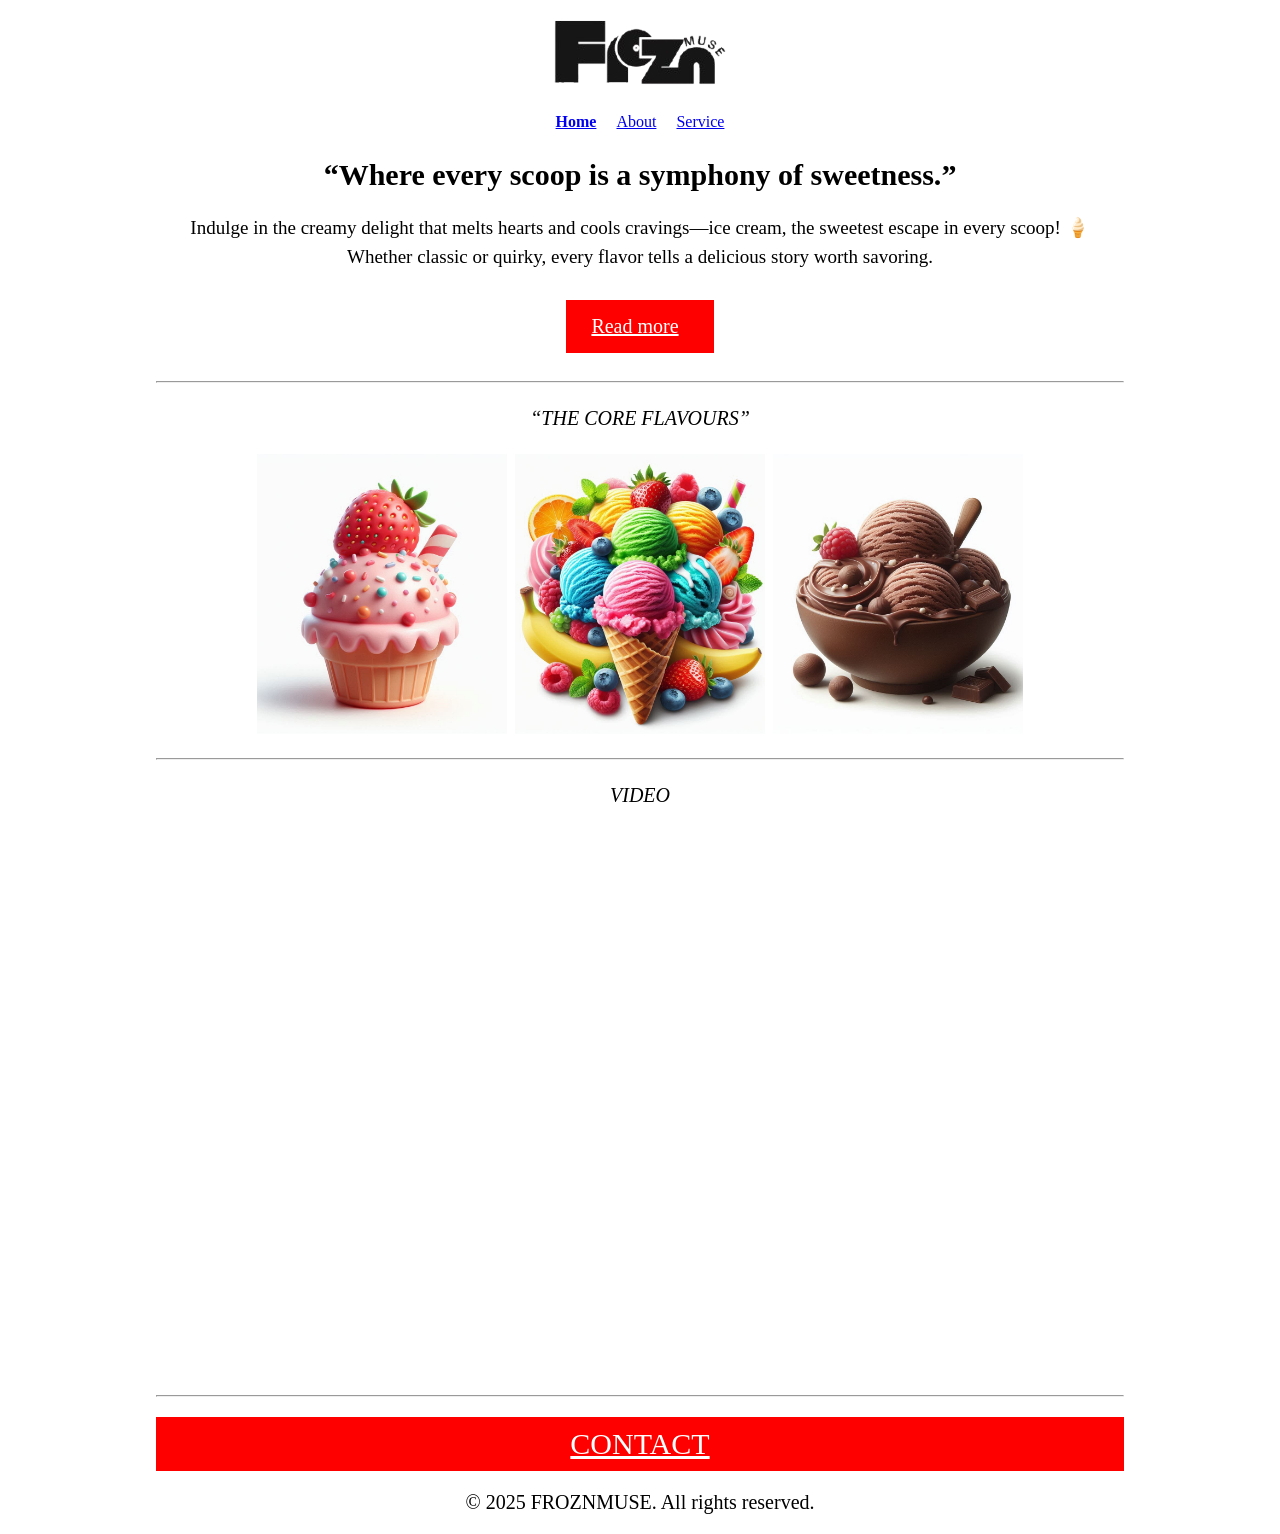
<file: index.html>
<!DOCTYPE html>
<html lang="en">
<head>
  <meta charset="UTF-8">
  <meta name="viewport" content="width=device-width, initial-scale=1.0">
  <title>FroznMuse - Home</title>
  <link rel="stylesheet" href="style.css">
</head>
<body>
  <div class="container">

    <div class="logo">
      <img src="logoo.png" alt="FroznMuse logo">
    </div>

    <nav class="nav">
      <a class="current" href="index.html">Home</a>
      <a href="about.html">About</a>
      <a href="services.html">Service</a>
    </nav>

    <h1><q>Where every scoop is a symphony of sweetness.</q></h1>
    <p class="tagline">Indulge in the creamy delight that melts hearts and cools cravings—ice cream, the sweetest escape in every scoop! 🍦 Whether classic or quirky, every flavor tells a delicious story worth savoring.</p>

    <a class="btn" href="https://en.wikipedia.org/wiki/Ice_cream" target="_blank" rel="noopener">Read more</a>

    <hr>

    <p class="section-title"><q>THE CORE FLAVOURS</q></p>

    <div class="flavours">
      <img src="photo1.png" alt="Ice cream flavour 1">
      <img src="photo2.png" alt="Ice cream flavour 2">
      <img src="photo4.png" alt="Ice cream flavour 3">
    </div>

    <hr>

    <p class="section-title"><i>VIDEO</i></p>

    <div class="video">
      <iframe src="https://www.youtube.com/embed/1qlrRmRTbVY?si=la7CGlzWYpURohPU" title="YouTube video player" allow="accelerometer; autoplay; clipboard-write; encrypted-media; gyroscope; picture-in-picture; web-share" referrerpolicy="strict-origin-when-cross-origin" allowfullscreen></iframe>
    </div>

    <hr>

    <div class="contact-bar">
      <a href="https://forms.gle/iQGcGygGZza2d1Ks7" target="_blank" rel="noopener">CONTACT</a>
    </div>

    <footer>
      <p>© 2025 FROZNMUSE. All rights reserved.</p>
    </footer>

  </div>
</body>
</html>
</file>
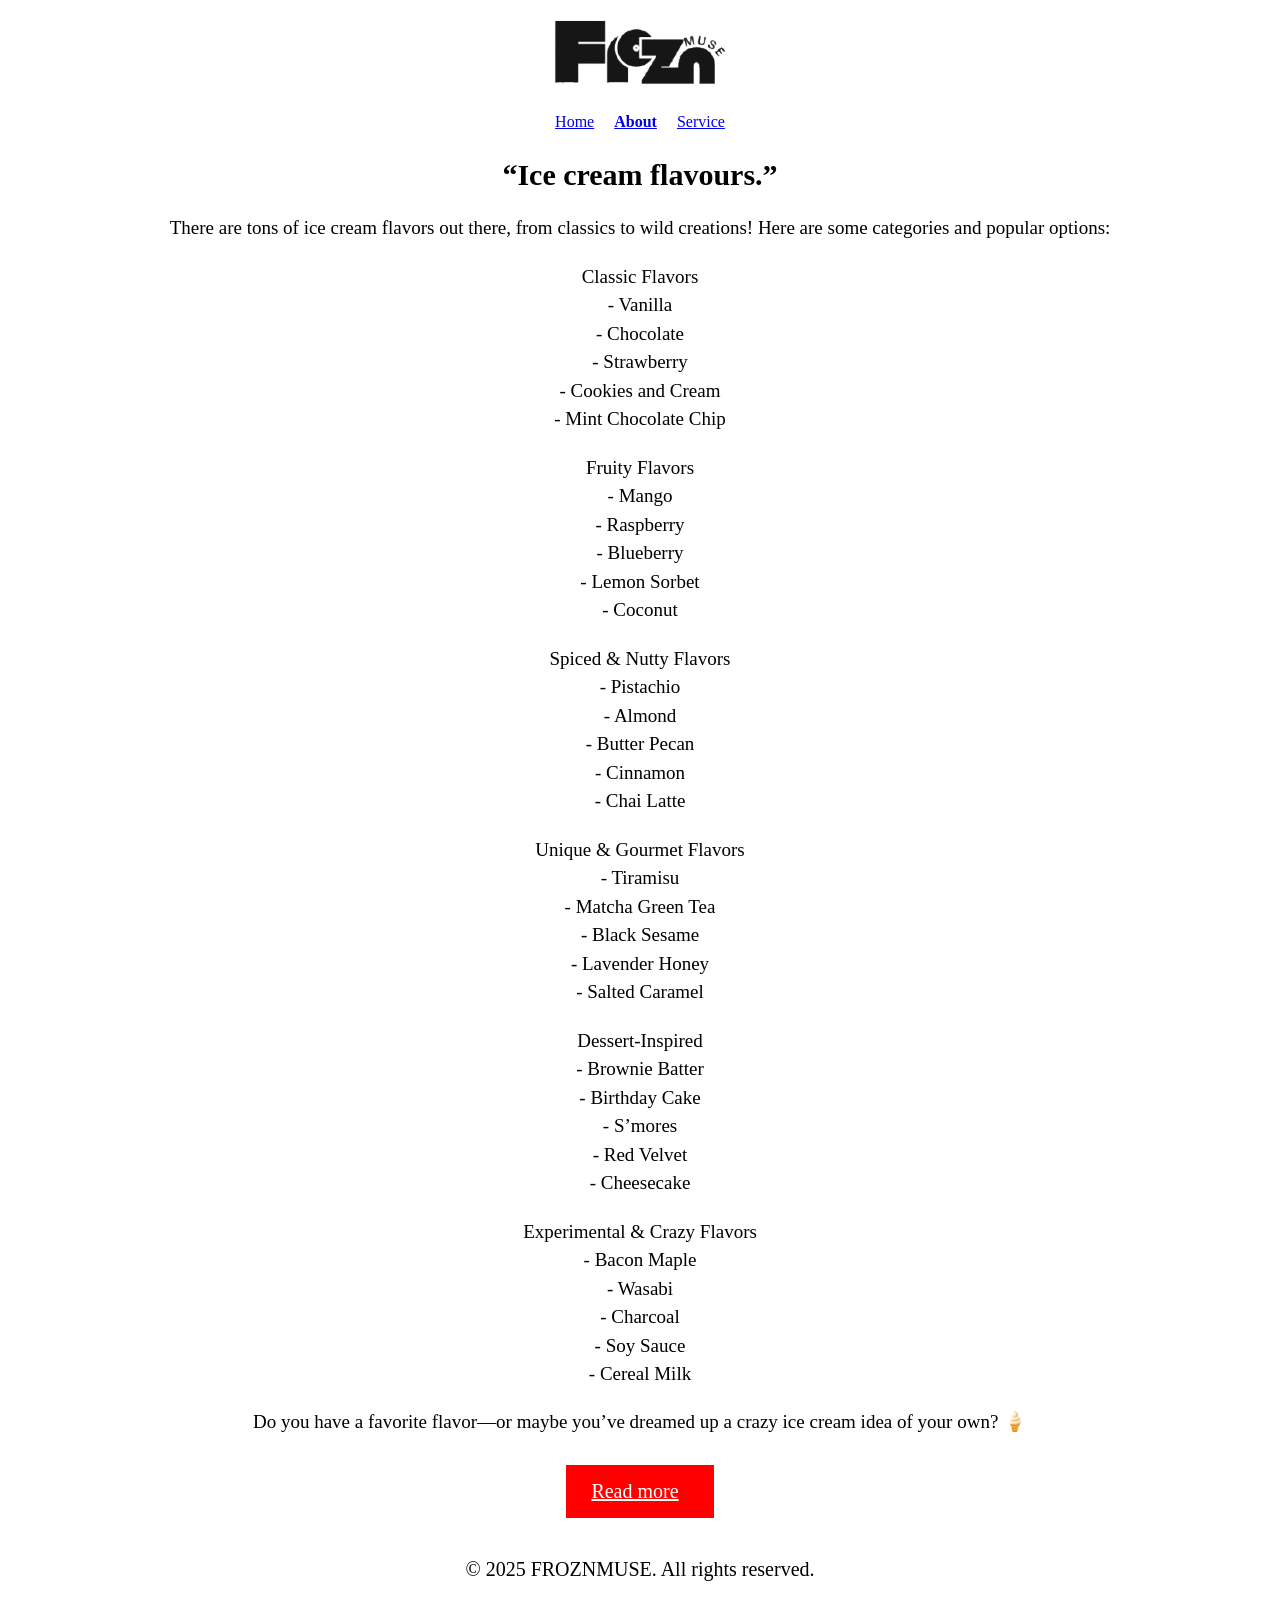
<file: about.html>
<!DOCTYPE html>
<html lang="en">
<head>
  <meta charset="UTF-8">
  <meta name="viewport" content="width=device-width, initial-scale=1.0">
  <title>FroznMuse - About</title>
  <link rel="stylesheet" href="style.css">
</head>
<body>
  <div class="container">

    <div class="logo">
      <img src="logoo.png" alt="FroznMuse logo">
    </div>

    <nav class="nav">
      <a href="index.html">Home</a>
      <a class="current" href="about.html">About</a>
      <a href="services.html">Service</a>
    </nav>

    <h1><q>Ice cream flavours.</q></h1>
    <p class="tagline">There are tons of ice cream flavors out there, from classics to wild creations! Here are some categories and popular options:</p>

    <div class="flavour-list">
      <h3>Classic Flavors</h3>
      <ul>
        <li>Vanilla</li>
        <li>Chocolate</li>
        <li>Strawberry</li>
        <li>Cookies and Cream</li>
        <li>Mint Chocolate Chip</li>
      </ul>

      <h3>Fruity Flavors</h3>
      <ul>
        <li>Mango</li>
        <li>Raspberry</li>
        <li>Blueberry</li>
        <li>Lemon Sorbet</li>
        <li>Coconut</li>
      </ul>

      <h3>Spiced &amp; Nutty Flavors</h3>
      <ul>
        <li>Pistachio</li>
        <li>Almond</li>
        <li>Butter Pecan</li>
        <li>Cinnamon</li>
        <li>Chai Latte</li>
      </ul>

      <h3>Unique &amp; Gourmet Flavors</h3>
      <ul>
        <li>Tiramisu</li>
        <li>Matcha Green Tea</li>
        <li>Black Sesame</li>
        <li>Lavender Honey</li>
        <li>Salted Caramel</li>
      </ul>

      <h3>Dessert-Inspired</h3>
      <ul>
        <li>Brownie Batter</li>
        <li>Birthday Cake</li>
        <li>S’mores</li>
        <li>Red Velvet</li>
        <li>Cheesecake</li>
      </ul>

      <h3>Experimental &amp; Crazy Flavors</h3>
      <ul>
        <li>Bacon Maple</li>
        <li>Wasabi</li>
        <li>Charcoal</li>
        <li>Soy Sauce</li>
        <li>Cereal Milk</li>
      </ul>
    </div>

    <p class="tagline">Do you have a favorite flavor—or maybe you’ve dreamed up a crazy ice cream idea of your own? 🍦</p>

    <a class="btn" href="https://en.wikipedia.org/wiki/Ice_cream" target="_blank" rel="noopener">Read more</a>

    <footer>
      <p>© 2025 FROZNMUSE. All rights reserved.</p>
    </footer>

  </div>
</body>
</html>
</file>
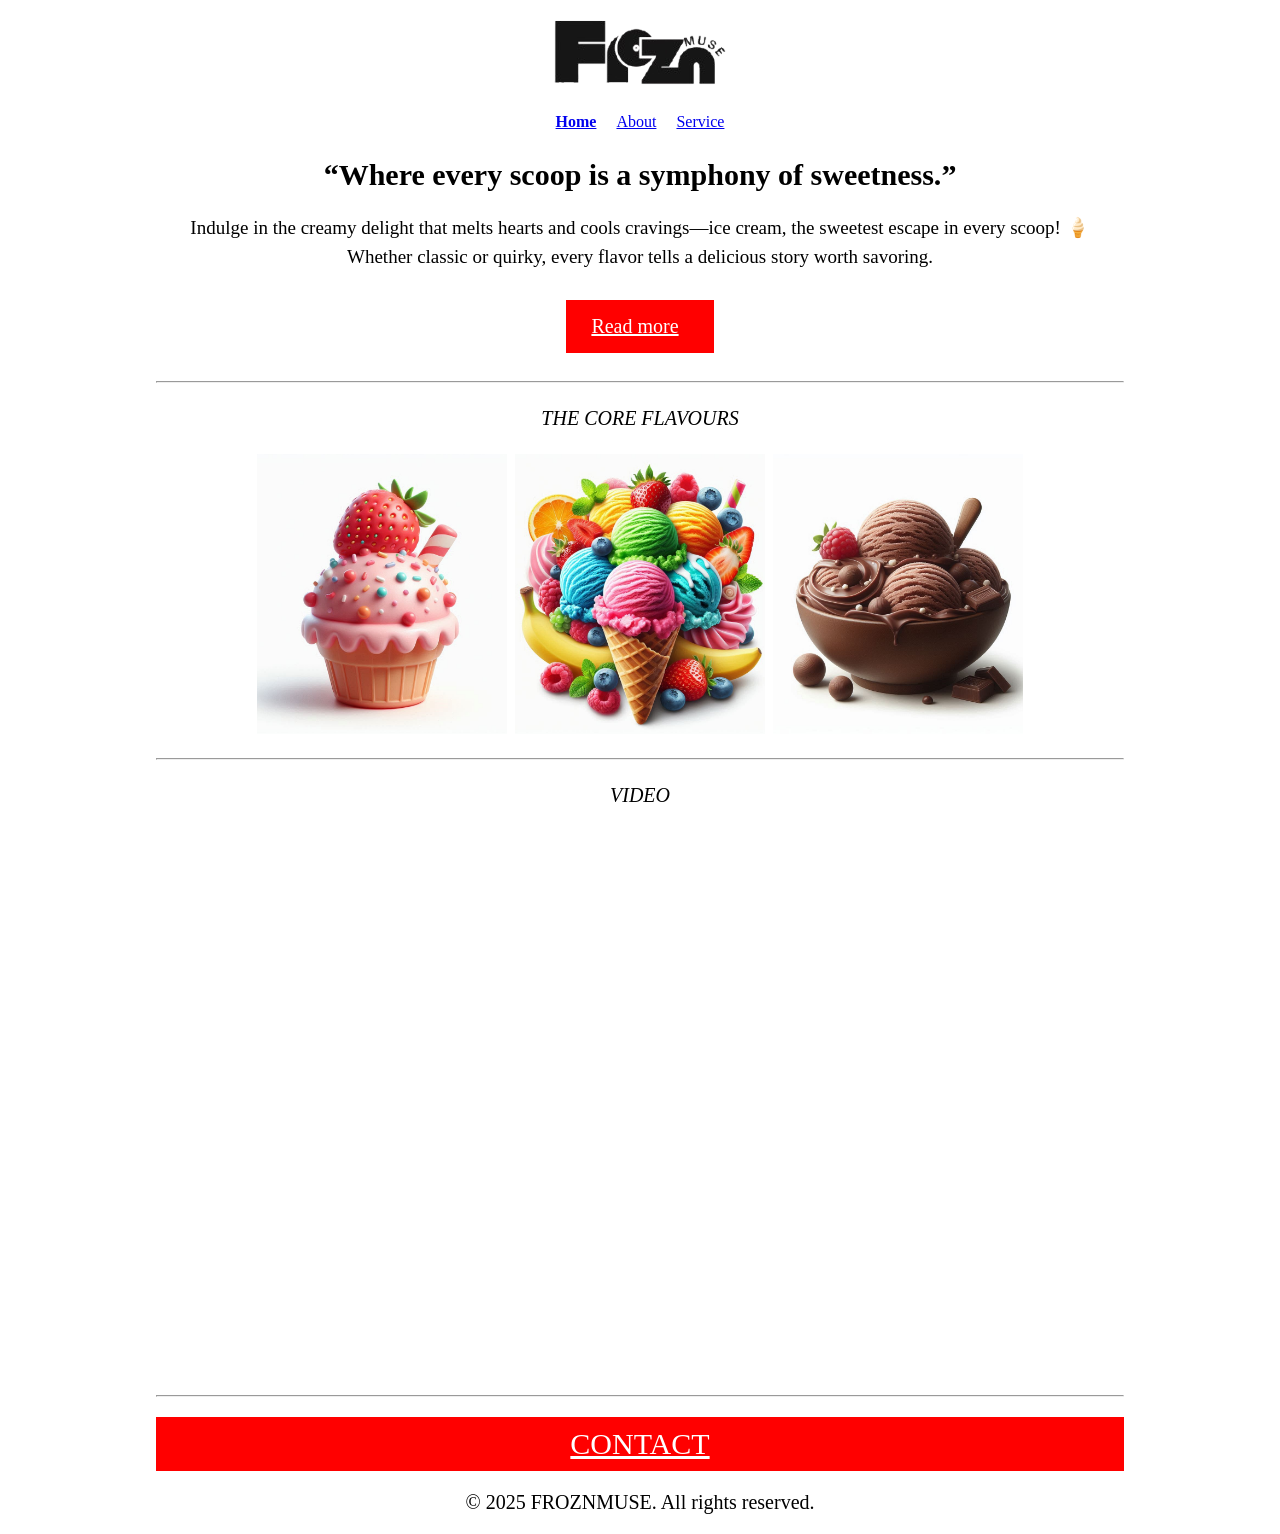
<file: home.html>
<!DOCTYPE html>
<html lang="en">
<head>
  <meta charset="UTF-8">
  <meta name="viewport" content="width=device-width, initial-scale=1.0">
  <title>FroznMuse - Home</title>
  <link rel="stylesheet" href="style.css">
</head>
<body>
  <div class="container">

    <div class="logo">
      <img src="logoo.png" alt="FroznMuse logo">
    </div>

    <nav class="nav">
      <a class="current" href="index.html">Home</a>
      <a href="about.html">About</a>
      <a href="services.html">Service</a>
    </nav>

    <h1><q>Where every scoop is a symphony of sweetness.</q></h1>
    <p class="tagline">Indulge in the creamy delight that melts hearts and cools cravings—ice cream, the sweetest escape in every scoop! 🍦 Whether classic or quirky, every flavor tells a delicious story worth savoring.</p>

    <a class="btn" href="https://en.wikipedia.org/wiki/Ice_cream" target="_blank" rel="noopener">Read more</a>

    <hr>

    <p class="section-title"><i>THE CORE FLAVOURS</i></p>

    <div class="flavours">
      <img src="photo1.png" alt="Ice cream flavour 1">
      <img src="photo2.png" alt="Ice cream flavour 2">
      <img src="photo4.png" alt="Ice cream flavour 3">
    </div>

    <hr>

    <p class="section-title"><i>VIDEO</i></p>

    <div class="video">
      <iframe src="https://www.youtube.com/embed/1qlrRmRTbVY?si=la7CGlzWYpURohPU" title="YouTube video player" allow="accelerometer; autoplay; clipboard-write; encrypted-media; gyroscope; picture-in-picture; web-share" referrerpolicy="strict-origin-when-cross-origin" allowfullscreen></iframe>
    </div>

    <hr>

    <div class="contact-bar">
      <a href="https://forms.gle/iQGcGygGZza2d1Ks7" target="_blank" rel="noopener">CONTACT</a>
    </div>

    <footer>
      <p>© 2025 FROZNMUSE. All rights reserved.</p>
    </footer>

  </div>
</body>
</html>
</file>
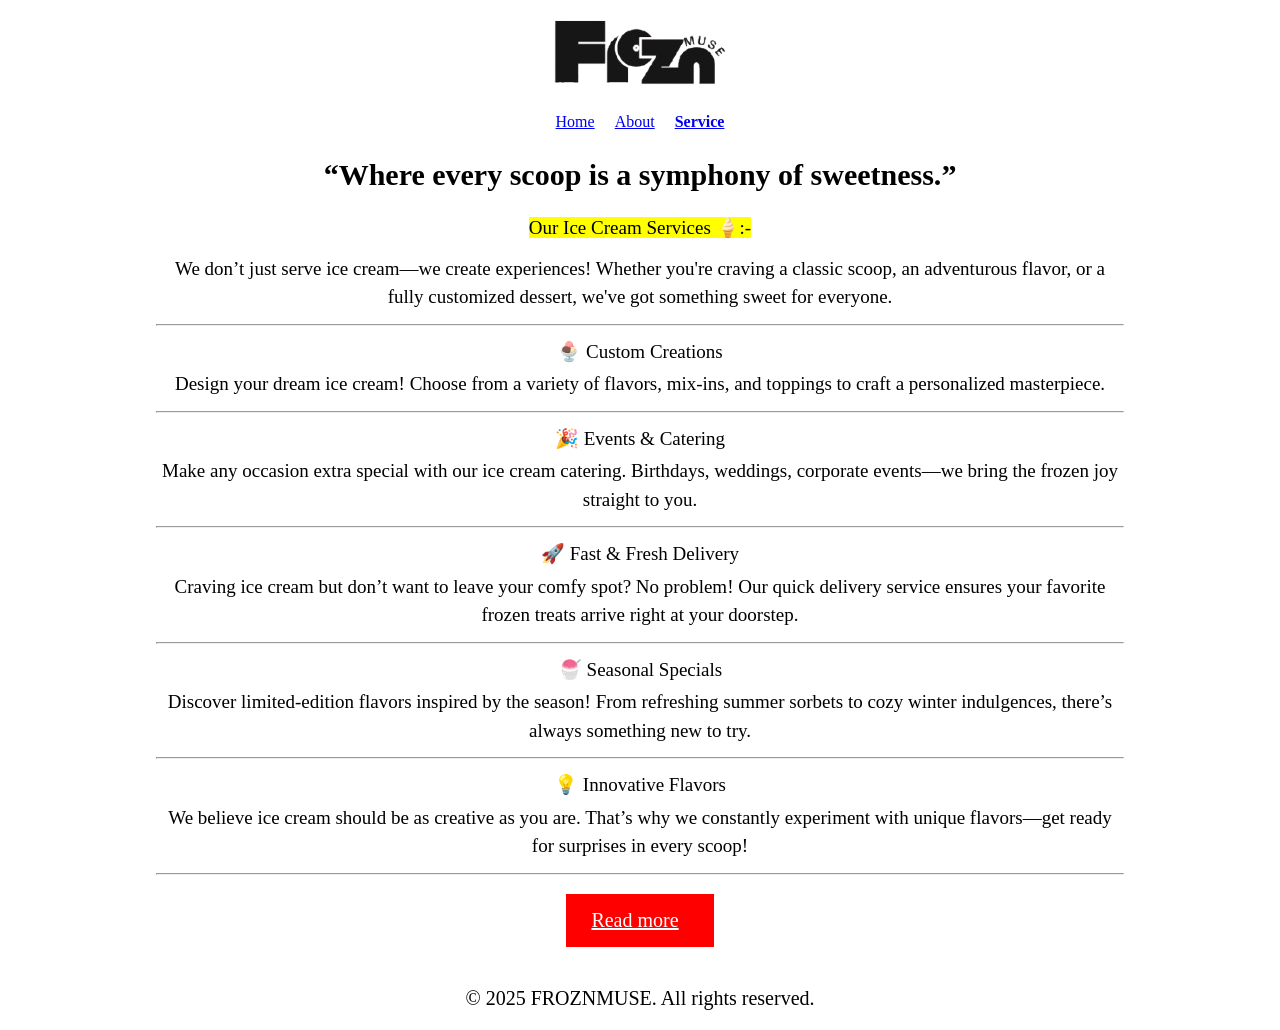
<file: services.html>
<!DOCTYPE html>
<html lang="en">
<head>
  <meta charset="UTF-8">
  <meta name="viewport" content="width=device-width, initial-scale=1.0">
  <title>FroznMuse - Services</title>
  <link rel="stylesheet" href="style.css">
</head>
<body>
  <div class="container">

    <div class="logo">
      <img src="logoo.png" alt="FroznMuse logo">
    </div>

    <nav class="nav">
      <a href="index.html">Home</a>
      <a href="about.html">About</a>
      <a class="current" href="services.html">Service</a>
    </nav>

    <h1><q>Where every scoop is a symphony of sweetness.</q></h1>

    <div class="services">
      <p><mark>Our Ice Cream Services 🍦:-</mark></p>
      <p>We don’t just serve ice cream—we create experiences! Whether you're craving a classic scoop, an adventurous flavor, or a fully customized dessert, we've got something sweet for everyone.</p>

      <hr>

      <h3>🍨 Custom Creations</h3>
      <p>Design your dream ice cream! Choose from a variety of flavors, mix-ins, and toppings to craft a personalized masterpiece.</p>

      <hr>

      <h3>🎉 Events &amp; Catering</h3>
      <p>Make any occasion extra special with our ice cream catering. Birthdays, weddings, corporate events—we bring the frozen joy straight to you.</p>

      <hr>

      <h3>🚀 Fast &amp; Fresh Delivery</h3>
      <p>Craving ice cream but don’t want to leave your comfy spot? No problem! Our quick delivery service ensures your favorite frozen treats arrive right at your doorstep.</p>

      <hr>

      <h3>🍧 Seasonal Specials</h3>
      <p>Discover limited-edition flavors inspired by the season! From refreshing summer sorbets to cozy winter indulgences, there’s always something new to try.</p>

      <hr>

      <h3>💡 Innovative Flavors</h3>
      <p>We believe ice cream should be as creative as you are. That’s why we constantly experiment with unique flavors—get ready for surprises in every scoop!</p>

      <hr>
    </div>

    <a class="btn" href="https://en.wikipedia.org/wiki/Ice_cream" target="_blank" rel="noopener">Read more</a>

    <footer>
      <p>© 2025 FROZNMUSE. All rights reserved.</p>
    </footer>

  </div>
</body>
</html>
</file>
<file: style.css>
/* FroznMuse - shared styles (same look as before, now responsive) */

* {
  box-sizing: border-box;
}

body {
  margin: 8px;
  font-family: "Times New Roman", Times, serif;
  color: #000;
  background: #fff;
  text-align: center;
  overflow-x: hidden;
}

.container {
  max-width: 1000px;
  margin: 0 auto;
  padding: 0 16px;
}

/* Logo */
.logo {
  margin-top: 20px;
}

.logo img {
  max-width: 100%;
  height: auto;
  width: 172px;
}

/* Navigation */
.nav {
  margin-top: 20px;
  display: flex;
  flex-wrap: wrap;
  justify-content: center;
  gap: 0 20px;
}

.nav a {
  padding: 4px 0;
}

.nav a.current {
  font-weight: bold;
}

/* Headings and text */
h1 {
  font-size: 30px;
  line-height: 1.3;
}

.tagline {
  font-size: 19px;
  line-height: 1.5;
}

.section-title {
  font-size: 20px;
  margin: 24px 0;
}

.section-title q {
  font-style: italic;
}

/* Red buttons */
.btn {
  display: inline-block;
  font-size: 20px;
  background-color: red;
  color: #fff;
  padding: 15px 35px 15px 25px;
  margin: 10px 0 20px;
}

/* Flavour photos */
.flavours {
  display: flex;
  flex-wrap: wrap;
  justify-content: center;
  gap: 8px;
  margin: 24px 0;
}

.flavours img {
  width: 250px;
  height: 280px;
  max-width: 100%;
  object-fit: cover;
}

/* Video - keeps 16:9 and shrinks on small screens */
.video {
  max-width: 960px;
  margin: 20px auto;
  aspect-ratio: 16 / 9;
}

.video iframe {
  width: 100%;
  height: 100%;
  border: 0;
}

/* Contact bar */
.contact-bar {
  background-color: red;
  font-size: 30px;
  padding: 10px;
  margin-top: 20px;
}

.contact-bar a {
  color: #fff;
}

/* About page lists */
.flavour-list {
  font-size: 19px;
  line-height: 1.5;
}

.flavour-list h3 {
  font-size: 19px;
  font-weight: normal;
  margin: 20px 0 0;
}

.flavour-list ul {
  list-style: none;
  padding: 0;
  margin: 0;
}

.flavour-list li::before {
  content: "- ";
}

/* Services page */
.services {
  font-size: 19px;
  line-height: 1.5;
}

.services h3 {
  font-size: 19px;
  font-weight: normal;
  margin: 12px 0 4px;
}

.services p {
  margin: 0 0 12px;
}

footer p {
  font-size: 20px;
}

/* Small screens */
@media (max-width: 600px) {
  h1 {
    font-size: 24px;
  }

  .tagline,
  .flavour-list,
  .services {
    font-size: 17px;
  }

  .btn {
    font-size: 18px;
    padding: 12px 24px;
  }

  .contact-bar {
    font-size: 24px;
  }

  .flavours img {
    width: 100%;
    max-width: 320px;
  }
}
</file>
